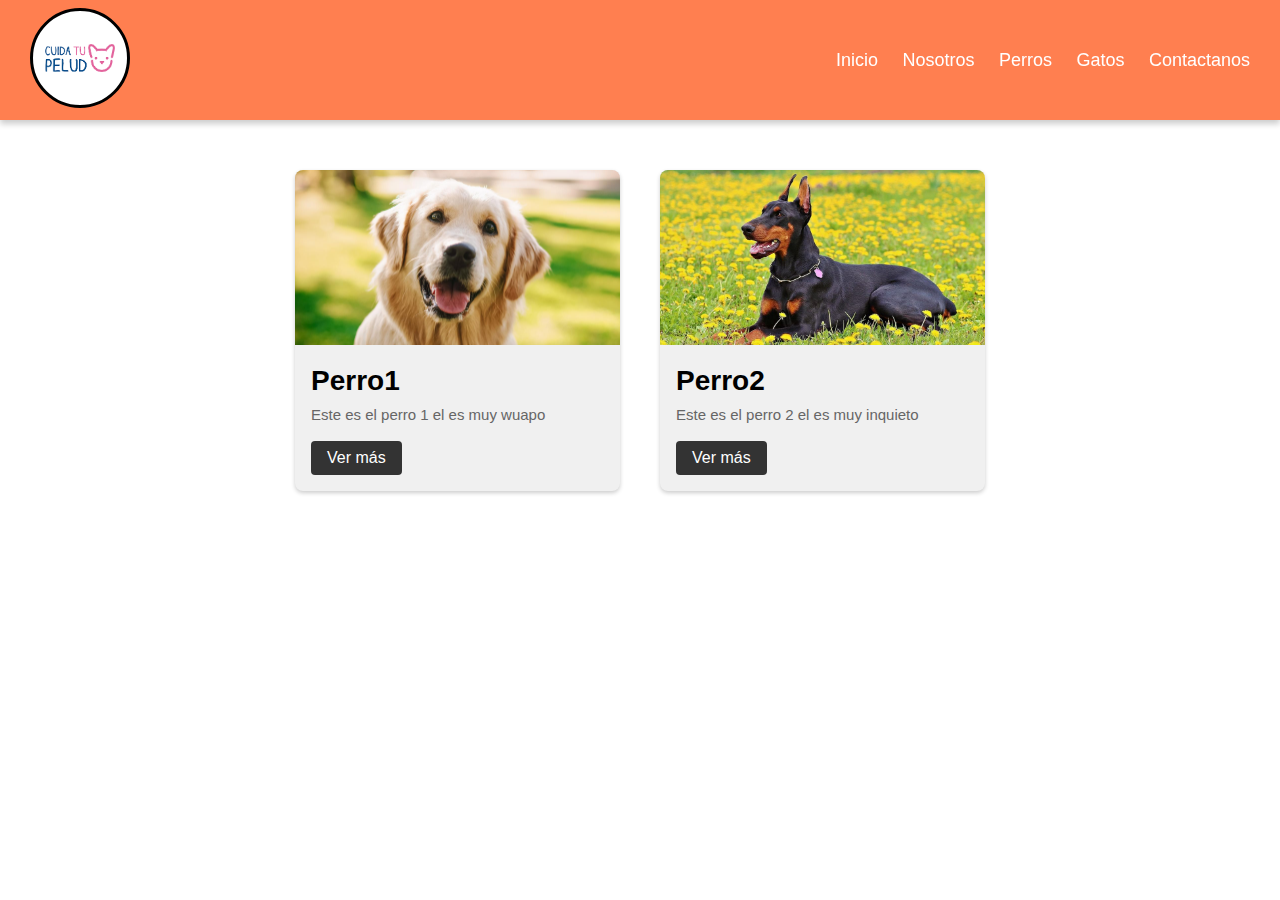
<file: perros.html>
<!DOCTYPE html>
<html lang="en">
<head>
    <meta charset="UTF-8">
    <meta name="viewport" content="width=device-width, initial-scale=1.0">
    <link rel="stylesheet" href="estilo.css">
    <title>Document</title>
</head>
<body>
    <!--Esta es la NavBar con logo y todoxd-->
    <header>
        <div class="logo">
            <a href="veterinario.html"><img src="ayudapeludo.png" width="100px" alt="logo"></a>        
        </div>
      
      <!--Esta es la NavBar-->
      <div class="navbar">
        <nav>
            <a href="veterinario.html">Inicio</a>
            <a href="nosotros.html">Nosotros</a>
            <a href="perros.html">Perros</a>
            <a href="gatos.html">Gatos</a>
            <a href="contacto.html">Contactanos</a>
        </nav>
      </div>
    </header>    


    <!--contenido o "Cards" -->
    <main>
     <div class="card-container">
        <div class="card">
            <img src="perro1.jpg" alt="perro1">
            <div class="card-content">
                <h3>Perro1</h3>
                <p>Este es el perro 1 el es muy wuapo</p>
                <a href="https://www.youtube.com/watch?v=rhlZY4D8jlQ&list=RDrhlZY4D8jlQ&start_radio=1" class="btn">Ver más</a>

            </div>
        </div>
        <div class="card">
            <img src="perro2.jpg" alt="perro2">
            <div class="card-content">
                <h3>Perro2</h3>
                <p>Este es el perro 2 el es muy inquieto</p>
                <a href="" class="btn">Ver más</a>

            </div>
        </div>
     </div>
    </main>


</body>
</html>
</file>
<file: estilo.css>
*{
    padding: 0%;
    margin: 0%;
    border: 0px;
    box-sizing: border-box;
    font-family: sans-serif;

}

/*Aqui va todo lo de la navbar*/
header{
    top: 0;
    left: 0;
    padding: 8px 30px;
    z-index: 100;
    background-color: coral;
    position: fixed;
    width: 100%;
    display: flex;
    justify-content: space-between;
    align-items: center;
    box-shadow: 0 4px 6px rgba(0, 0, 0, 0.2);
}

.logo img{
    padding: 8px;
    background-color: white;
    border: 3px solid black;
    border-radius: 150px;
}

.navbar a{
    position: relative;
    font-size: 18px;
    font-weight: 500;
    color: white;
    text-decoration: none;
    margin-left: 20px;
}

.navbar a::before{
    content: '';
    position: absolute;
    top: 100%;
    left: 0;
    width: 0;
    height: 2px;
    background-color: white;
    transition: 190ms;
}

.navbar a:hover::before{
    width: 100%;
}

/*Colocar un "margin-top de 70px EN MAIN" para bajar contenido en general*/


/*Aqui esta todo lo de las "Tarjetas o Card"*/
.card-container{
    justify-content: center;
    display: flex;
    flex-wrap: wrap;
    margin-top: 150px;
}

.card{
    width: 325px;
    background-color: #f0f0f0;
    border-radius: 8px;
    overflow: hidden;
    box-shadow: 0px 2px 4px rgba(0, 0, 0, 0.2) ;
    margin: 20px;
}

.card img{
    object-fit: cover;
    width: 100%;
    height: 175px;
}

.card-content{
    padding: 16px;
}

.card-content h3{
    font-size: 28px;
    margin-bottom: 8px;
}

.card-content p{
    color: #666;
    font-size: 15px;
    line-height: 1.3;
}

.card-content .btn{
    color: white;
    display: inline-block;
    padding: 8px 16px;
    background-color: #333;
    text-decoration: none;
    border-radius: 4px;
    margin-top: 16px;
}
</file>
